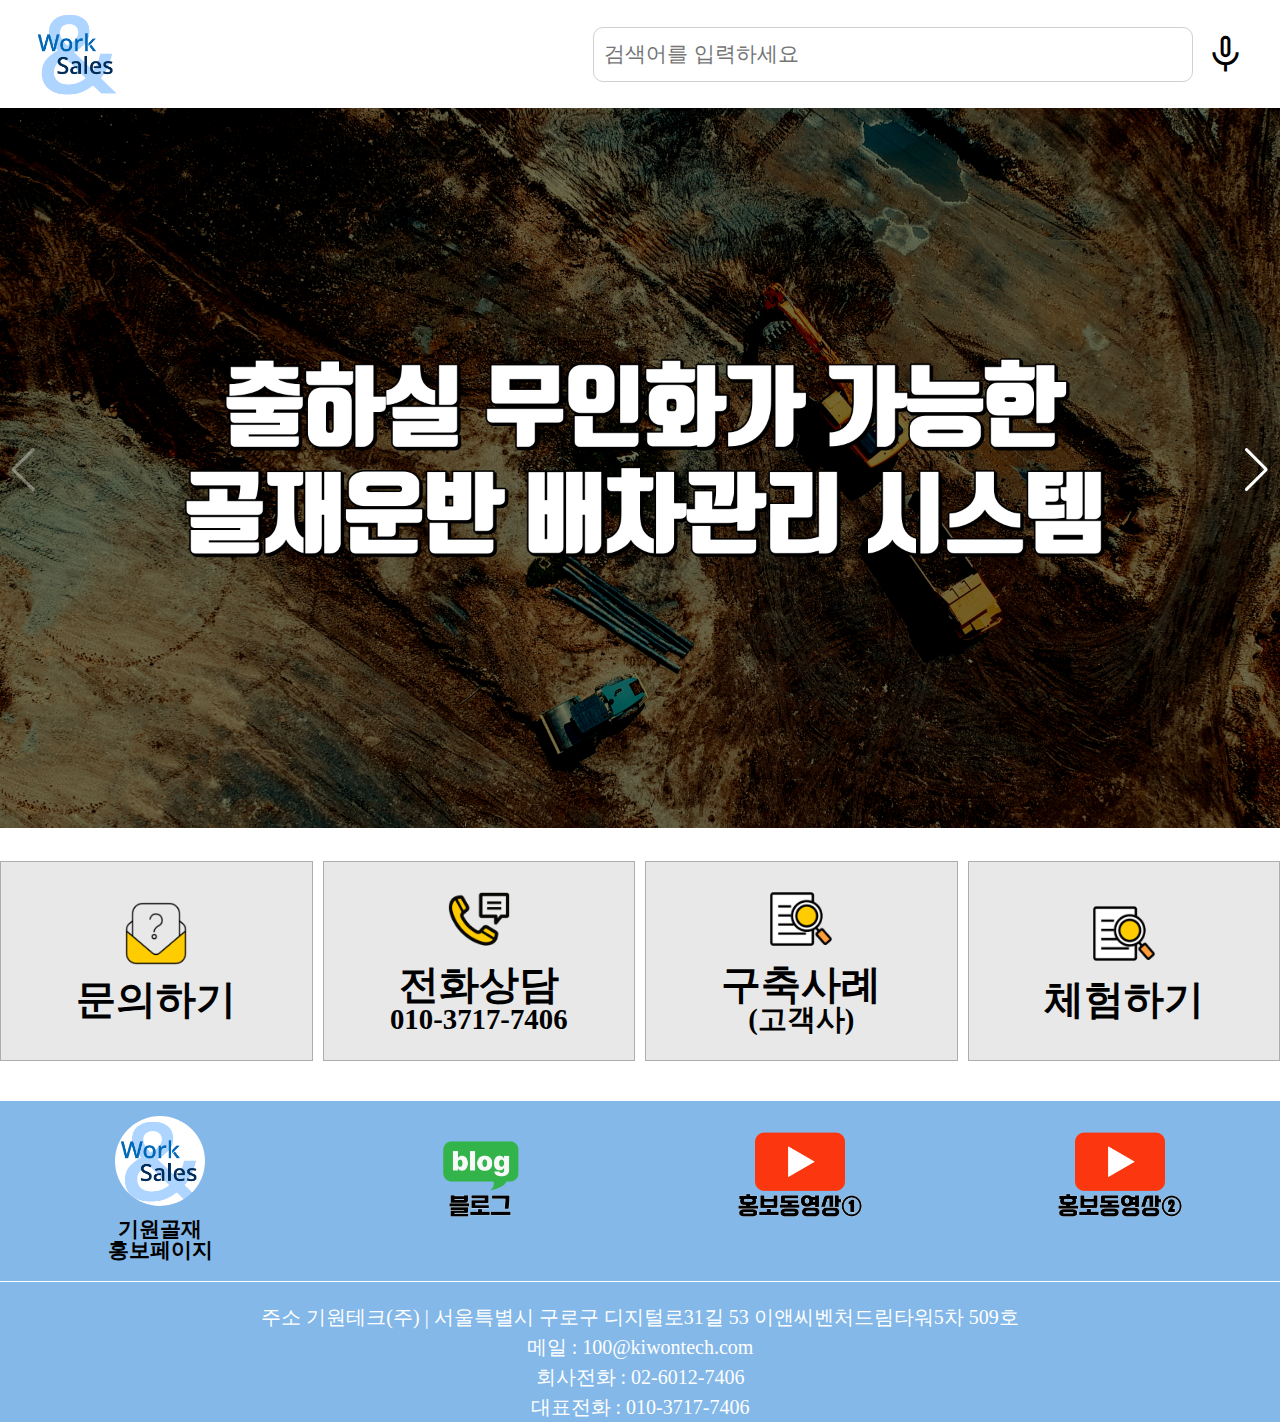
<file: index.html>
<!DOCTYPE html>
<html lang="ko">
  <head>
    <meta charset="UTF-8" />
    <meta name="viewport" content="width=device-width, initial-scale=1.0" />
    <title>Document</title>
    <!-- CSS -->
    <link rel="stylesheet" href="css/index.css" />
    <link rel="stylesheet" href="css/footer.css" />
    <link rel="stylesheet" href="css/QNA.css" />
    <!-- 구글 아이콘 -->
    <link
      rel="stylesheet"
      href="https://fonts.googleapis.com/css2?family=Material+Symbols+Outlined:opsz,wght,FILL,GRAD@20..48,100..700,0..1,-50..200"
    />
    <!-- 스와이퍼 라이브러리 -->
    <link
      rel="stylesheet"
      href="https://cdn.jsdelivr.net/npm/swiper@8/swiper-bundle.min.css"
    />
    <script src="https://cdn.jsdelivr.net/npm/swiper@8/swiper-bundle.min.js"></script>
    <!-- AOS 라이브러리 -->
    <link rel="stylesheet" href="https://unpkg.com/aos@2.3.1/dist/aos.css" />
    <script src="https://unpkg.com/aos@2.3.1/dist/aos.js"></script>
  </head>
  <body>
    <!-- 헤더 라인 -->
    <header>
      <div class="inner">
        <h1 class="logo" onclick="navigateTo('메인')">
          <img src="images/logo.png" alt="로고" />
        </h1>
        <div class="search">
          <span class="material-symbols-outlined" id="micIcon">mic</span>
          <!-- 음성 인식 중인 표시 -->
          <div class="voice-notification" id="voiceNotification">
            <div class="dot-pulse"></div>
            <p>음성 인식 중</p>
          </div>

          <input type="text" id="searchBar" placeholder="검색어를 입력하세요" />
        </div>
        <div class="container">
          <div class="menu-button" id="menuButton">
            <span class="material-symbols-outlined"> menu </span>
          </div>
          <div class="side-menu" id="sideMenu">
            <div class="close-button">
              <span id="closeButton">&times;</span>
            </div>
            <ul>
              <ul>
                <li>
                  <p>회사소개</p>
                  <div class="accordion-content">
                    <a href="About_us.html">인사말</a>
                    <a href="About_us.html">오시는 길</a>
                    <a href="About_us.html">보도자료</a>
                  </div>
                </li>
                <li>
                  <p>제품소개</p>
                  <div class="accordion-content">
                    <a href="#">기원골재 소개(특징,장점,동영상)</a>
                    <a href="#">구축사례(고객사)</a>
                  </div>
                </li>
                <li>
                  <p>고객지원</p>
                  <div class="accordion-content">
                    <a href="#">문의 글 남기기</a>
                    <a href="#">전화 상담</a>
                    <a href="#">자주 묻는 질문</a>
                  </div>
                </li>
              </ul>
            </ul>
          </div>
        </div>
      </div>
    </header>
    <!-- 메인 라인 -->
    <div class="wrapper">
      <div class="swiper">
        <!-- 스와이프 영역 -->
        <div class="swiper-wrapper">
          <!-- 슬라이드 -->
          <div class="swiper-slide">
            <img src="images/slide_1.png" alt="슬라이드1" />
          </div>
          <div class="swiper-slide">
            <img src="images/slide_2.png" alt="슬라이드2" />
          </div>
          <div class="swiper-slide">
            <img src="images/slide_3.png" alt="슬라이드3" />
          </div>
          <div class="swiper-slide">
            <img src="images/slide_4.png" alt="슬라이드4" />
          </div>
          <div class="swiper-slide">
            <img src="images/slide_5.png" alt="슬라이드5" />
          </div>
        </div>
        <!-- If we need navigation buttons -->
        <div class="swiper-button-prev"></div>
        <div class="swiper-button-next"></div>
      </div>
    </div>
    <!-- 배너 라인 -->
    <div class="banner">
      <div class="bannerLeft" id="openPopupButton">
        <img src="images/floating2.png" alt="문의하기" />
        <h2>문의하기</h2>
      </div>
      <div
        class="bannerRight"
        onclick="document.location.href='tel:010-3717-7406'"
      >
        <img src="images/floating1.png" alt="전화상담" />
        <h2>전화상담</h2>
        <h3>010-3717-7406</h3>
      </div>
      <div class="bannerBottom" onclick="navigateTo('체험하기')" >
        <img src="images/floating3.png" alt="체험하기" />
        <h2>체험하기</h2>
      </div>
      <div class="bannerBottom" onclick="navigator('구축사례')" >
        <img src="images/floating3.png" alt="구축사례" />
        <h2>구축사례</h2>
        <h3>(고객사)</h3>
      </div>
    </div>
    <div class="bannerBottom2" onclick="navigateTo('체험하기')" style="cursor: pointer;">
      <img src="images/floating3.png" alt="체험하기" />
      <h2>배차관리 무료 체험하기</h2>
    </div>
    <!-- 팝업창 -->
    <article class="popup" id="popup">
      <section class="main-popup">
        <h2 class="title">
          문의 사항
          <img class="backTap" src="images/close.png" alt="뒤로가기" />
        </h2>
        <br />
        <p class="subtitle">
          궁금하신 사항을 문의해주시면 친절하게 답해드리겠습니다.
        </p>
        <p class="subtitle2">* 필수 입력</p>
        <section>
          <ul>
            <li>
              기업명
              <input
                type="text"
                id="companyInput"
                placeholder="기업명을 작성해주세요"
              />
            </li>
            <li>
              이메일 주소 <span style="color: red">*</span>
              <input
                type="text"
                id="emailInput"
                placeholder="받으실 이메일의 주소를 입력해주세요"
              />
            </li>
            <li>
              이름/직책 <span style="color: red">*</span>
              <input
                type="text"
                id="nameInput"
                placeholder="본인의 이름과 직책을 작성해주세요"
              />
            </li>
            <li>
              연락처 <span style="color: red">*</span>
              <input
                type="text"
                id="contactInput"
                placeholder="연락받을 연락처를 입력해주세요"
              />
            </li>
            <li class="error" id="errorDisplay"></li>
          </ul>
          <textarea
            name="contact"
            id="contact"
            cols="30"
            rows="10"
            placeholder="문의내용을 입력해주세요."
          ></textarea>
          <br />
          <p class="error" id="errorDisplay"></p>
          <section class="agree">
            <input
              type="checkbox"
              id="agreeCheckbox"
              name="agreeCheckbox"
              required
            />
            <span>개인정보 수집 및 이용에 동의합니다.</span>
            <button id="privacy" type="button">[개인정보취급방침 보기]</button>
            <button id="submitButton" type="submit" disabled>전 송</button>
          </section>
        </section>
      </section>
    </article>
    <article id="popupOverlay" class="privacy-overlay">
      <div class="popup-content">
        <h2 class="popup-text">개인정보 수집 및 이용에 대한 법률</h2>
        <br />
        <section>
          <p class="main-law">
            <span class="sub-law">
              이용자는 귀사에 개인정보를 제출함에 따라 개인정보 보호법 제15조 및
              제17조에 따라 아래의 내용으로 개인정보를 수집, 이용 및 제공하는데
              동의합니다.
            </span>
          </p>
          <br />
          <hr />
          <br />
          <div class="law-num">1. 개인정보의 수집 및 이용에 관한 사항</div>
          <br />
          <span class="sub-law">
            수집하는 개인정보항목 : 성명, 전화번호, 이메일, 아이피 등과 그 외
            기재 내용일체 </span
          ><br />
          <div class="law-num">2. 개인정보의 이용 목적</div>
          <br />
          <span class="sub-law">
            수집된 개인정보는 '문의사항 관련 일체 사항' 목적 외의 용도로는
            사용하지 않습니다. </span
          ><br />
          <div class="law-num">3. 개인정보의 보관 및 이용 기간</div>
          <br />
          <span class="sub-law">
            이용자의 개인정보를 다음과 같이 보관하며, 수집, 이용 및 제공 목적이
            달성된 경우 [개인정보 보호법] 제 21조에 따라 처리합니다. (이용자가
            홈페이지를 유지하는 기간 동안 개인정보를 보관하며 홈페이지를 삭제할
            경우 즉시 파기됨)
          </span>
        </section>
        <br />
        <section>
          <p class="law-num">저작권 관련 법률 사항</p>
          <br />
          <span class="sub-law">
            “이용자”가 서비스 내에 게시한 게시물의 저작권은 해당 게시물의
            저작자에게 귀속되며 “이용자"의 게시물이 "정보통신망법" 및
            "저작권법"등 관련법에 위반되는 내용을 포함하는 경우, 모든책임은
            “이용자“에게있습니다.
          </span>
        </section>
        <br />
        <button id="close-popup">닫기</button>
      </div>
    </article>

    <!--! 푸터 -->
    <footer>
      <div class="contentArea">
        <div class="footerWrapper">
          <div class="con">
            <a href="https://kw.worknsales.com/main/">
              <img src="images/logo.png" alt="홍보페이지" />
              <p>기원골재 <br/>홍보페이지</p>
            </a>
          </div>
          <div class="con">
            <a href="https://m.blog.naver.com/kiwontech2">
              <img src="images/footer_blog.png" alt="홍보블로그" />
            </a>
          </div>
          <div class="con">
            <a href="https://youtu.be/UYOVB-HeA-s">
              <img src="images/footer_movie_1.png" alt="홍보영상1" />
            </a>
          </div>
          <div class="con">
            <a href="https://youtu.be/jfT4asf-23Y">
              <img src="images/footer_movie_2.png" alt="홍보영상2" />
            </a>
          </div>
        </div>
      </div>

      <div>
        <address>
          주소 기원테크(주) | 서울특별시 구로구 디지털로31길 53
          이앤씨벤처드림타워5차 509호<br />
          메일 : <a href="315@kiwontech.com">100@kiwontech.com</a><br />
          회사전화 : <a href="tel:+02-6012-7406">02-6012-7406</a><br />
          대표전화 : <a href="tel:010-3717-7406">010-3717-7406</a><br />
        </address>
      </div>
    </footer>

    <script src="js/script.js"></script>
    <script src="js/QNA.js"></script>
    <script src="js/tel.js"></script>
    <script>
      const swiper = new Swiper(".swiper", {
        loop: false, // 반복

        effect: "fade",

        // If we need pagination
        pagination: {
          el: ".swiper-pagination",
        },

        // Navigation arrows
        navigation: {
          nextEl: ".swiper-button-next",
          prevEl: ".swiper-button-prev",
        },

        autoplay: {
          // delay: 3000, // 3초마다 페이지 이동
          disableOnInteraction: false,
        },
      });
      // AOS 애니메이션
      // AOS.init();

      window.addEventListener("DOMContentLoaded", () => {
        const bannerBottom = document.querySelector(".bannerBottom");
        const banner = document.querySelector(".banner");

        if (bannerBottom && banner) {
          banner.appendChild(bannerBottom); // .bannerBottom 요소를 .banner 안으로 이동
        }
      });
    </script>
  </body>
</html>
</file>
<file: css/footer.css>
a{
    color: black;
    text-decoration: none;
}

.logo-circle{
    display: flex;
    flex-direction: column;

    padding-top: 20px;
    gap: 10px;
    position: relative;
}
.con:first-child img{
    width: 90px;
    height: 90px;
    border-radius: 50%;
    margin-bottom: 10px;
}

.con p {
    font-weight: 900;
    font-size: 1.3rem;
}

.con{
    margin-bottom: 20px;
}

.con:first-child {
    margin-top: 15px;
}



.footerWrapper{
    border-bottom: 1px solid #fff;
    margin-bottom: 20px;
    display: flex;
}



@media screen and (max-width: 300px) {
    footer {
        max-width: 1920px;
        width: 100%;
        margin: 0 auto;
        background-color: #84b8e8;
        margin-top: 40px;
    }
    footer div {
        max-width: 700px;
        width: 100%;
        margin: 0 auto;
    }
    footer div:first-child {
        text-align: center;
    }
    footer div a img {
        width: 90px;
    }

    footer div:last-child address {
        color: #fff;
        font-size: 16px;
        line-height: 30px;
        text-align: center;
    }
    footer div:last-child address a {
        color: #fff;
    }

    .logo-circle{
        display: flex;
        flex-direction: column;
        font-weight: 900;
        font-size: 10px;
    }
    footer div a img{
        width: 70px;
    }

    .con p {
        font-weight: 900;
        font-size: 1rem;
    }
    .con:first-child img{
        width: 40px;
        height: 40px;
        border-radius: 50%;
        margin-bottom: 5px;
    }

}


/* ! mobile */
@media screen and (min-width: 301px) and (max-width: 767px) {
    footer {
        max-width: 1920px;
        width: 100%;
        margin: 0 auto;
        background-color: #84b8e8;
        margin-top: 40px;
    }
    footer div {
        max-width: 700px;
        width: 100%;
        margin: 0 auto;
    }
    footer div:first-child {
        text-align: center;
    }
    footer div a img {
        width: 90px;
    }

    footer div:last-child address {
        color: #fff;
        font-size: 16px;
        line-height: 30px;
        text-align: center;
    }
    footer div:last-child address a {
        color: #fff;
    }

    .logo-circle{
        display: flex;
        flex-direction: column;
        font-weight: 900;
        font-size: 1.2rem;
    }
    .con:first-child img{
        width: 50px;
        height: 50px;
        border-radius: 50%;
        margin-bottom: 5px;
    }

    .con p {
        font-weight: 900;
        font-size: 1rem;
    }
}

/* ! tablet */
@media screen and (min-width: 768px) and (max-width: 1279px) {
    footer {
        max-width: 1920px;
        width: 100%;
        margin: 0 auto;
        background-color: #84b8e8;
        margin-top: 40px;
    }
    footer div {
        max-width: 700px;
        width: 100%;
        margin: 0 auto;
    }
    footer div:first-child {
        text-align: center;
    }
    footer div a img {
        width: 150px;
    }

    footer div:last-child address {
        color: #fff;
        font-size: 18px;
        line-height: 30px;
        text-align: center;
    }
    footer div:last-child address a {
        color: #fff;
    }
}

/* ! desktop */
@media screen and (min-width: 1280px) {
    footer {
        max-width: 1920px;
        width: 100%;
        margin: 0 auto;
        background-color: #84b8e8;
        margin-top: 40px;
    }
    footer div {
        max-width: 1440px;
        width: 100%;
        margin: 0 auto;
        text-align: center;
    }
    footer div:first-child {
        text-align: center;
    }
    footer div a img {
        width: 150px;
    }

    footer div:last-child address {
        color: #fff;
        font-size: 20px;
        line-height: 30px;
        text-align: center;
    }
    footer div:last-child address a {
        color: #fff;
    }
}
</file>
<file: css/QNA.css>
h2.title {
    text-align: center;
    color: #87cefa;
    font-size: 120px;
    font-weight: bolder;
}
.popup {
    display: none;
}
.popup.on {
    display: block !important;
    position: fixed;
    top: 0;
    left: 0;
    width: 100%;
    height: 100%;
    background-color: rgba(0, 0, 0, 0.5);
    z-index: 1000;
}
.main-popup {
    padding: 20px;
    border-radius: 5px;
    box-shadow: 0 2px 10px rgba(0, 0, 0, 0.2);
    background-color: #ffffff;
    position: relative;
    height: 700px;
    top: 50%;
    left: 50%;
    transform: translate(-50%, -50%);
    padding: 20px;
    border-radius: 5px;
    width: 1200px;
    overflow: scroll;
}
.material-symbols-outlined {
    font-family: "Material Icons Outlined";
    font-size: 24px;
}
#closePopupButton img {
    width: 50px;
    margin-top: 15px;
    margin-right: 30px;
    color: #555;
}
p.subtitle {
    text-align: center;
    margin-bottom: 30px;
    font-size: 40px;
}
p.subtitle2 {
    font-size: 40px;
    color: red;
    margin-left: 30px;
}
.backTap {
    position: relative;
    float: right;
    width: 100px;
}
ul {
    margin-left: 10px;
}
li {
    list-style: square;
    font-size: 30px;
    margin: 15px;
}
li input {
    border-top: none;
    border-left: none;
    border-right: none;
    font-size: 30px;
    margin-left: 10px;
    width: -webkit-fill-available;
    margin-top: 15px;
}
textarea {
    width: -webkit-fill-available;
    height: 300px;
    border-width: medium;
    font-size: 30px;
    margin-left: 30px;
    margin-right: 30px;
}
.agree {
    font-size: 25px;
}
input[type="checkbox"] {
    width: 30px;
    height: 30px;
}
#submitButton {
    font-size: 50px;
    margin: 30px;
    border-radius: 50px;
    padding: 10px;
    padding-left: 50px;
    padding-right: 50px;
    background-color: #87cefa;
}
#privacy {
    border: none;
    background-color: #ffffff;
    font-size: 25px;
}
#companyInput,
#emailInput,
#nameInput,
#contactInput:focus {
    outline: none;
}
.error {
    list-style: none;
    color: red;
}

#popupOverlay {
    display: none;
    position: fixed;
    top: 0;
    left: 0;
    width: 100%;
    height: 100%;
    background-color: rgba(0, 0, 0, 0.7);
    align-items: center;
    justify-content: center;
    z-index: 7777;
}

.popup-content {
    background-color: #ffffff;
    padding: 20px;
    border-radius: 5px;
    box-shadow: 0px 0px 10px rgba(0, 0, 0, 0.3);
    width: 70%;
    height: 50%;
    overflow: scroll;
    z-index: 9999;
}
.popup-text {
    font-size: 40px;
    font-weight: bold;
}
.main-law {
    font-weight: bold;
}
.law-num {
    font-weight: bold;
    font-size: 25px;
    margin-top: 20px;
}
.sub-law {
    font-size: 20px;
    font-weight: normal;
}
#close-popup {
    padding: 15px;
    border-radius: 15px;
    font-size: 20px;
    background-color: #87cefa;
    width: 100%;
    font-weight: bold;
    font-size: 30px;
}

@media (max-width: 424px) {
    .main-popup {
        width: 370px;
    }
    .backTap {
        width: 50px;
    }
    .main-popup {
        height: 600px;
    }
    h2.title {
        font-size: 40px;
    }
    p.subtitle {
        font-size: 20px;
    }
    p.subtitle2 {
        font-size: 20px;
        color: red;
        margin-left: 30px;
    }
    ul {
        padding-inline-start: 0;
    }
    li {
        font-size: 20px;
    }
    textarea,
    input::placeholder {
        font-size: 15px;
    }
    .agree {
        font-size: 15px;
    }
    input[type="checkbox"] {
        width: 15px;
        height: 15px;
    }
    #privacy {
        font-size: 15px;
    }
    .popup-text {
        font-size: 25px;
    }
}
@media (min-width: 425px) and (max-width: 550px) {
    .main-popup {
        width: 500px;
    }
    .backTap {
        width: 50px;
    }
    .main-popup {
        height: 600px;
    }
    h2.title {
        font-size: 50px;
    }
    p.subtitle {
        font-size: 20px;
    }
    p.subtitle2 {
        font-size: 20px;
        color: red;
        margin-left: 30px;
    }
    ul {
        padding-inline-start: 0;
    }
    li {
        font-size: 20px;
    }
    textarea,
    input::placeholder {
        font-size: 20px;
    }
    .agree {
        font-size: 20px;
    }
    input[type="checkbox"] {
        width: 20px;
        height: 20px;
    }
    #privacy {
        font-size: 20px;
    }
    .popup-text {
        font-size: 25px;
    }
}
@media (min-width: 551px) and (max-width: 768px) {
    .main-popup {
        width: 550px;
    }
    .backTap {
        width: 80px;
    }
    h2.title {
        font-size: 60px;
    }
    p.subtitle {
        font-size: 30px;
    }
    p.subtitle2 {
        font-size: 30px;
        color: red;
        margin-left: 30px;
    }
    ul {
        padding-inline-start: 0;
    }
    li {
        font-size: 30px;
    }
    textarea,
    input::placeholder {
        font-size: 25px;
    }
    .popup-text {
        font-size: 30px;
    }
}
@media (min-width: 769px) and (max-width: 1024px) {
    .main-popup {
        width: 800px;
    }
    h2.title {
        font-size: 70px;
    }
    p.subtitle {
        font-size: 50px;
    }
    p.subtitle2 {
        font-size: 35px;
        color: red;
        margin-left: 30px;
    }
    li {
        font-size: 35px;
    }
    textarea,
    input::placeholder {
        font-size: 30px;
    }
}
</file>
<file: css/index.css>
@import url(reset.css);

/* 기본 스타일 */
* {
  padding: 0;
  margin: 0;
  text-decoration: none;
  box-sizing: border-box; /* 박스 모델을 적용하여 패딩과 보더를 포함한 전체 크기로 계산 */
}

/* 전체 페이지 스타일 */
body {
  margin: 0 auto;
}

/* 헤더 스타일 */
header {
  width: 100%;
  height: 12vh;
}

.inner {
  width: 95%;
  margin: 0 auto;
  height: 100%;
  display: flex;
  justify-content: space-between;
}

.logo {
  display: flex;
  align-items: center;
  cursor: pointer;
}

.logo img {
  height: 10vh;
}

.search {
  display: flex;
  align-items: center;
  gap: 10px;
  flex-direction: row-reverse;
}

.search span {
  font-size: 45px;
  cursor: pointer;
}

.search input {
  width: 600px;
  height: 55px;
  font-size: 20px;
  padding: 10px;
  border: 1px solid #d1cfcf;
  border-radius: 10px;
}

/* 메인 스타일 */
.wrapper {
  width: 100%;
  margin-bottom: 30px;
}

.wrapper img {
  width: 100%;
}

.swiper {
  height: 100%;
}

/* 배너 스타일 */
.banner {
  display: flex;
  width: 100%;
  gap: 10px;
  margin: 5px 0 8px 0;
  flex-wrap: wrap;
  justify-content: space-between;
}
.banner img {
  width: 20%;
  margin-bottom: 15px;
}

.banner h2 {
  font-size: 2.5rem;
  font-weight: bold;
  white-space: nowrap;

}

.banner h3 {
  font-size: 1.8rem;
  font-weight: bold;
  white-space: nowrap;
}

.banner div {
  flex-flow: column;
  flex: 1;
  border: 1px solid #adadad;
  background: #e8e8e8;
  display: flex;
  justify-content: center;
  align-items: center;
  cursor: pointer;
  height: 200px;
  padding: 30px 0;
  transition: 0.5s ease-in-out;
}

.banner div:hover{
  background: #84b8e8;
}

.bannerBottom2 {
  display: none;
}

.bannerBottom2 h2{
  white-space: nowrap;
}

/* 컨테이너 및 메뉴 버튼 스타일 */
.container {
  display: none;
}

.menu-button {
  display: flex;
  align-items: center;
  font-size: 54px;
}

.close-button {
  font-size: 60px;
  display: flex;
  justify-content: end;
  padding: 20px 5%;
}

.close-button span {
  cursor: pointer;
}

.menu-button span {
  font-size: 45px;
  cursor: pointer;
}

/* 사이드 메뉴 스타일 */
.side-menu {
  width: 0;
  height: 100%;
  background-color: #333;
  color: #fff;
  position: fixed;
  top: 0;
  right: 0;
  overflow-x: hidden;
}

.side-menu ul {
  list-style-type: none;
  padding: 0;
}

.side-menu ul li {
  cursor: pointer;
  padding: 10px 60px 10px 20px;
  border-bottom: 1px solid #555;
}
.side-menu ul li p {
  background: url(/images/arrowTop.png) no-repeat right;
  font-size: 40px;
  margin-bottom: 15px;
}

.side-menu ul li a {
  font-size: 26px;
  line-height: 40px;
  text-decoration: none;
  color: #fff;
  display: flex;
  align-items: center;
}

.side-menu ul li a::after {
  content: "";
  width: 10px;
  height: 10px;
  position: absolute;
  right: 10px;
  font-size: 14px;
}

.accordion-content {
  display: none;
  padding: 15px;
  background-color: #555;
  color: #fff;
}

/* 스와이퍼 버튼 스타일 */
.swiper-button-next::after,
.swiper-button-prev::after {
  color: white;
}

/* 음성 인식 알림 스타일 */
.voice-notification {
  display: none;
  position: absolute;
  font-size: 50px;
  top: 50%;
  left: 50%;
  transform: translate(-50%, -50%);
  background: black;
  color: white;
  padding: 30px 40px;
  border-radius: 5px;
  z-index: 1000;
}

.search input::placeholder {
  font-size: 1.3rem;
}

/* 음성 인식 알림 스타일 */
.voice-notification {
  display: none;
  position: absolute;
  font-size: 24px;
  top: 50%;
  left: 50%;
  transform: translate(-50%, -50%);
  z-index: 1000;
  animation: fadeIn 0.5s ease-in-out;
}

.dot-pulse {
  display: inline-block;
  width: 15px;
  height: 15px;
  background-color: #007bff;
  border-radius: 50%;
  animation: pulse 1s infinite;
  margin-right: 8px;
  text-align: center;
}


@keyframes fadeIn {
  0% {
    opacity: 0;
  }
  100% {
    opacity: 1;
  }
}

@keyframes pulse {
  0% {
    transform: scale(0.8);
    opacity: 0.5;
  }
  50% {
    transform: scale(1.2);
    opacity: 1;
  }
  100% {
    transform: scale(0.8);
    opacity: 0.5;
  }
}

/* 모바일 스타일 */
@media (max-width: 424px) {
  header {
    height: 8vh;
  }

  header span {
    font-size: 2rem;
  }

  .logo img {
    height: 6vh;
  }

  .search input {
    width: 170px;
    height: 5vh;
  }

  .search input::placeholder {
    font-size: 0.8rem;
  }

  .banner div {
    height: 18vh;
  }

  .banner div:last-child {
    display: none;
  }

  .banner img {
    width: 25%;
  }

  .banner h2 {
    font-size: 1.2rem;
  }

  .banner h3 {
    font-size: 1rem;
  }

  .bannerBottom {
    display: none;
  }

  .bannerBottom2 {
    display: flex;
    align-items: center;
    border: 1px solid #adadad;
    background: #e8e8e8;
    justify-content: center;
    height: 8vh;
    gap: 15px;
    margin-bottom: 10px;
  }
  .bannerBottom2 img {
    width: 10%;
  }
  .bannerBottom2 h2 {
    font-size: 1.2rem;
    font-weight: bold;
  }

  .popup-content {
    width: 350px;
  }

  .voice-notification {
    white-space: nowrap;
    font-size: 18px;
    top: 40%;
  }
  .dot-pulse {
    width: 10px;
    height: 10px;
  }
}

/* 모바일 스타일 */
@media (min-width: 425px) and (max-width: 550px) {
  header {
    height: 10vh;
  }

  header span {
    font-size: 2.5rem;
  }

  .logo img {
    height: 7vh;
  }

  .search input {
    width: 170px;
    height: 6vh;
  }

  .search input::placeholder {
    font-size: 14px;
  }

  .banner div {
    height: 20vh;
  }

  .banner div:last-child {
    display: none;
  }

  .banner img {
    width: 25%;
  }

  .banner h2 {
    font-size: 1.8rem;
  }

  .banner h3 {
    font-size: 1.3rem;
  }

  .bannerBottom {
    display: none;
  }

  .bannerBottom2 {
    display: flex;
    align-items: center;
    border: 1px solid #adadad;
    background: #e8e8e8;
    justify-content: center;
    height: 12vh;
    gap: 20px;
    margin-bottom: 10px;
  }
  .bannerBottom2 img {
    width: 13%;
  }
  .bannerBottom2 h2 {
    font-size: 1.8rem;
    font-weight: bold;
  }

  /* 팝업설정 */
  .search input {
    width: 150px;
  }
  .search input::placeholder {
    font-size: 14px;
  }
  .popup-content {
    width: 500px;
  }
  .search input::placeholder {
    font-size: 1rem;
  }
  .search input::placeholder {
    font-size: 0.9rem;
  }
}

/* 모바일 스타일 */
@media (min-width: 551px) and (max-width: 768px) {
  .logo img {
    height: 8vh;
  }

  .search input {
    width: 300px;
  }

  .banner h2 {
    font-size: 2rem;
  }

  .banner h3 {
    font-size: 1.5rem;
  }

  .banner div {
    height: 190px;
  }

  .banner img{
    width: 35%;
  }

  /* 팝업설정 */
  .search input {
    width: 300px;
  }
  .popup-content {
    width: 600px;
  }
  .search input::placeholder {
    font-size: 1.1rem;
  }
}

/* 태블릿 스타일 */
@media (min-width: 769px) and (max-width: 1024px) {

  .banner h2{
    font-size: 2rem;
  }
  .banner h3{
    font-size: 1.5rem;
  }

  .banner img{
    width: 30%;
  }

  .popup-content {
    width: 800px;
  }
  .search input::placeholder {
    font-size: 1.2rem;
  }
}
</file>
